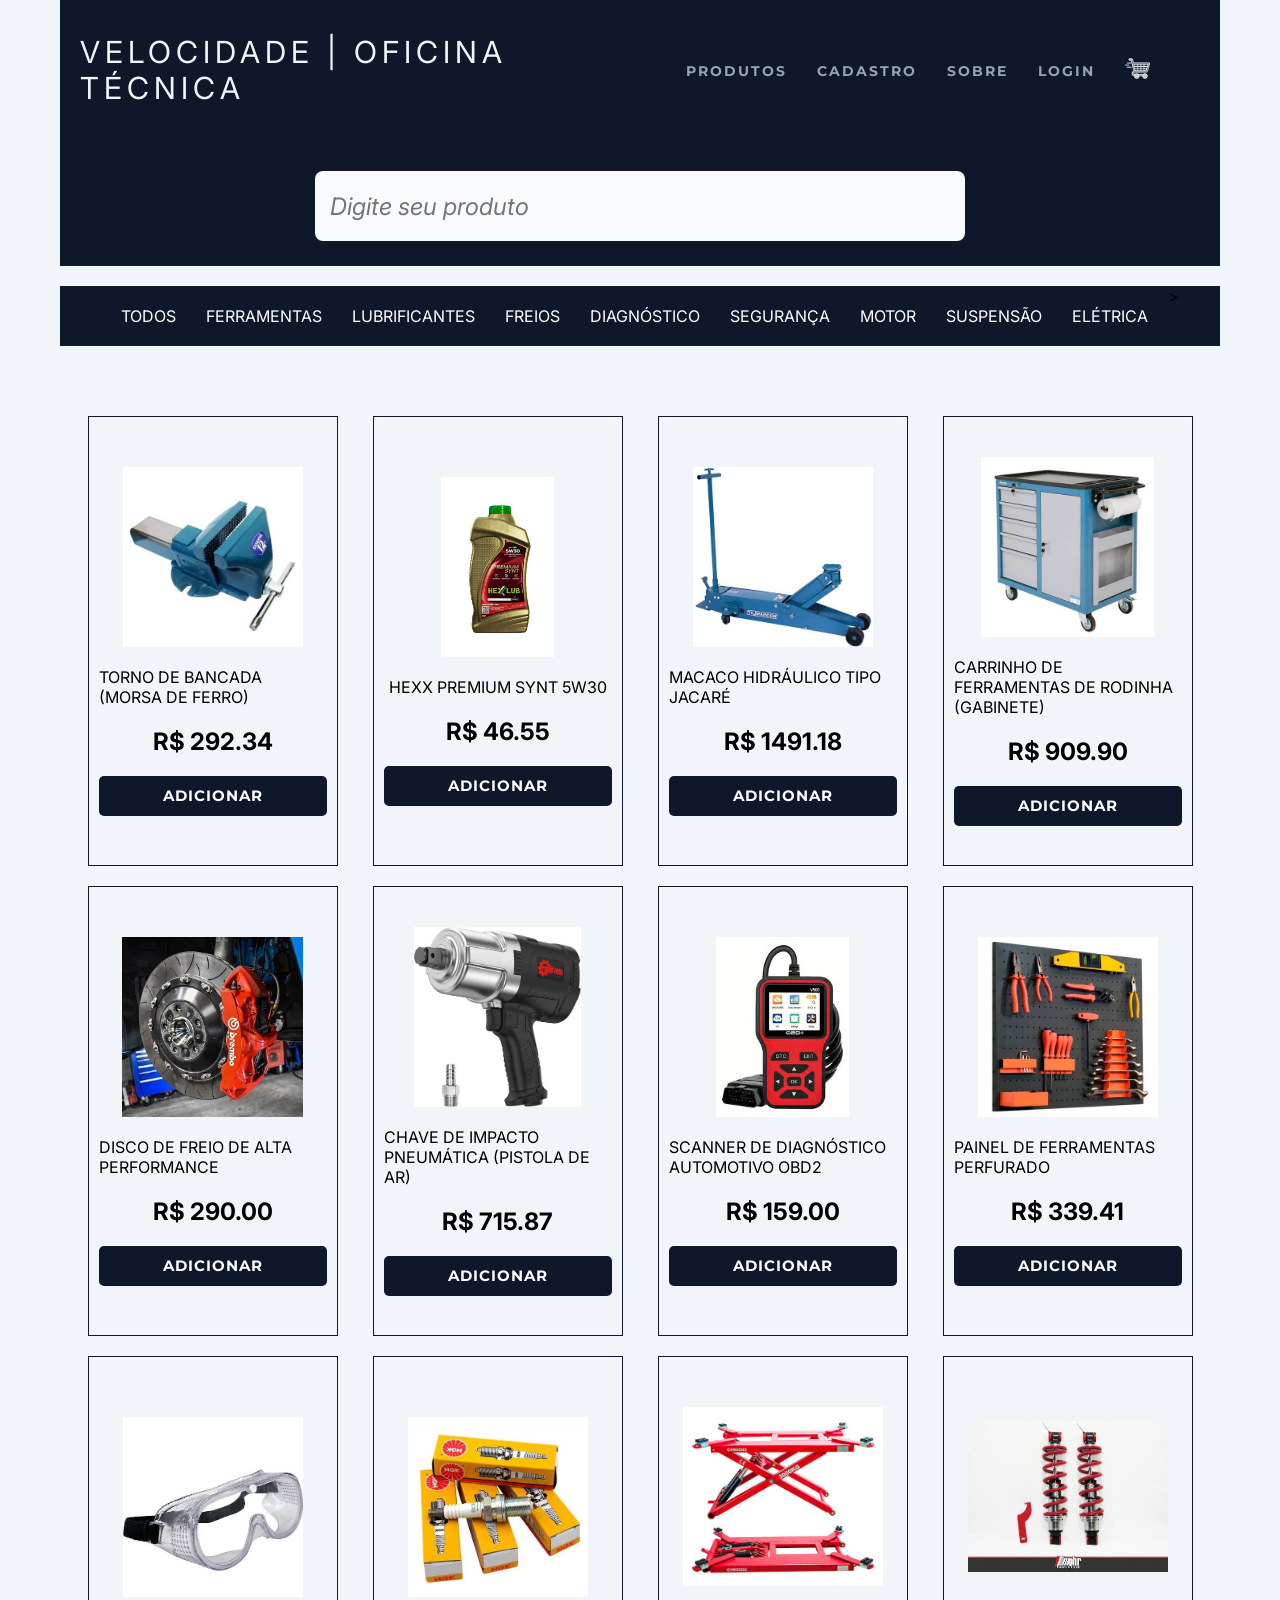
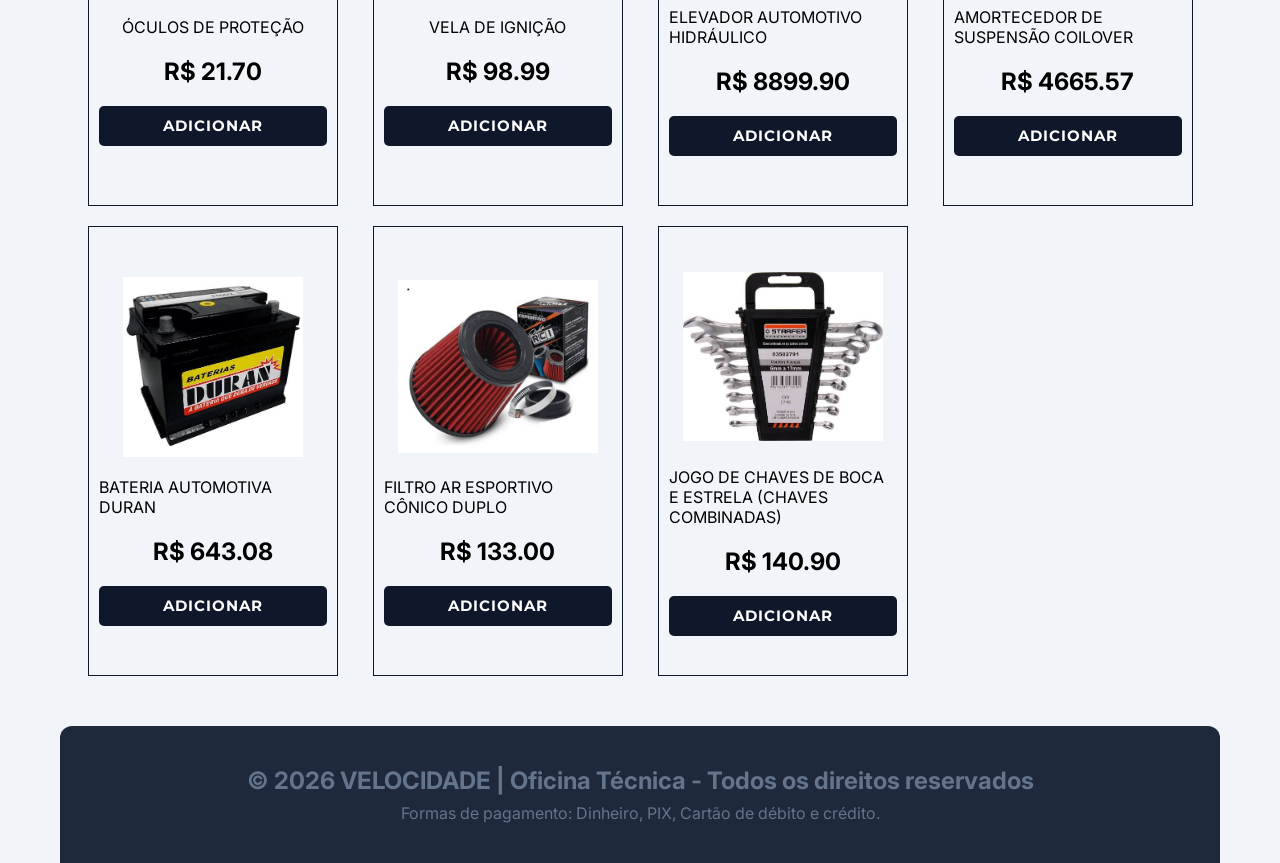
<file: index.html>
<!DOCTYPE html>
<html lang="pt-br">

<head>
    <meta charset="UTF-8">
    <meta name="viewport" content="width=device-width, initial-scale=1.0">
    <title>VELOCIDADE | Oficina Técnica</title>

    <link rel="stylesheet" href="css/style_estrutura_pagina.css">
    <link rel="stylesheet" href="css/style_formulario.css">

    <script src="js/produtos.js" type="module"></script>
    <script src="/js/tela_carrinho.js" type="module"></script>

</head>

<body>

    <main id="geral">

        <header id="cabecalho">
            <div id="logo">
                VELOCIDADE | Oficina Técnica
            </div>

            <nav id="menu">
                <ul> <li><a href="/index.html">Produtos</a></li>
                    <li><a href="paginas/cadastro.html">Cadastro</a></li>
                    <li><a href="/paginas/sobre.html">Sobre</a></li>
                    <li><a href="/paginas/login.html">Login</a></li>
                    <li><a href="paginas/carrinho.html"><img src="/imagens/icone_carrinho.png" alt="carrinho"></a></li>
                </ul>
            </nav>

        </header>

        <section id="pesquisa">
            <input type="text" name="pesquisa" class="input-pesquisa" placeholder="Digite seu produto">
        </section>

        <section id="secoes-produtos">
            <ul id="menu-secoes">
                <li><a href="#" id="todos" class="lnk-secao">Todos</a></li>
                <li><a href="#" id="secao1" class="lnk-secao">Seção 01</a></li>
                <li><a href="#" id="secao2" class="lnk-secao">Seção 02</a></li>
                <li><a href="#" id="secao3" class="lnk-secao">Seção 03</a></li>
                <li><a href="#" id="secao4" class="lnk-secao">Seção 04</a></li>
                <li><a href="#" id="secao5" class="lnk-secao">Seção 05</a></li>
            </ul>>
        </section>

        <section id="cards">

            <div class="card">
                <img src="imagens/Torno de Bancada (Morsa de Ferro).png" alt="Torno de Bancada (Morsa de Ferro)">
                <p>Torno de Bancada (Morsa de Ferro)</p>
                <h3>R$ 292,34</h3>
                <button class="btn-add">Adicionar</button>
            </div>

            <div class="card">
                <img src="imagens/HEXX PREMIUM SYNT 5W30.png" alt="HEXX PREMIUM SYNT">
                <p>HEXX PREMIUM SYNT</p>
                <h3>R$ 46,55</h3>
                <button class="btn-add">Adicionar</button>
            </div>

            <div class="card">
                <img src="imagens/Macaco Hidráulico Tipo Jacaré.png" alt="Macaco Hidráulico Tipo Jacaré">
                <p>Macaco Hidráulico Tipo Jacaré</p>
                <h3>R$ 1.491,18</h3>
                <button class="btn-add">Adicionar</button>
            </div>

            <div class="card">
                <img src="imagens/Carrinho de Ferramentas de Rodinha (Gabinete).png" alt="Carrinho de Ferramentas de Rodinha (Gabinete)">
                <p>Carrinho de Ferramentas de Rodinha (Gabinete)</p>
                <h3>R$ 909,90</h3>
                <button class="btn-add">Adicionar</button>
            </div>

            <div class="card">
                <img src="imagens/Disco de Freio de Alta Performance.png" alt="Disco de Freio de Alta Performance">
                <p>Disco de Freio de Alta Performance</p>
                <h3>R$ 290,00</h3>
                <button class="btn-add">Adicionar</button>
            </div>

            <div class="card">
                <img src="imagens/Chave de Impacto Pneumática (Pistola de Ar).png" alt="Chave de Impacto Pneumática (Pistola de Ar)">
                <p>Chave de Impacto Pneumática (Pistola de Ar)</p>
                <h3>R$ 715,87</h3>
                <button class="btn-add">Adicionar</button>
            </div>

            <div class="card">
                <img src="imagens/Scanner de Diagnóstico Automotivo OBD2.png" alt="Scanner de Diagnóstico Automotivo OBD2">
                <p>Scanner de Diagnóstico Automotivo OBD2</p>
                <h3>R$ 159,00</h3>
                <button class="btn-add">Adicionar</button>
            </div>

            <div class="card">
                <img src="imagens/Painel de Ferramentas Perfurado.png" alt="Painel de Ferramentas Perfurado">
                <p>Painel de Ferramentas Perfurado</p>
                <h3>R$ 339,41</h3>
                <button class="btn-add">Adicionar</button>
            </div>

            <div class="card">
                <img src="imagens/Óculos de Proteção.png" alt="Óculos de Proteção">
                <p>Óculos de Proteção</p>
                <h3>R$ 21,70</h3>
                <button class="btn-add">Adicionar</button>
            </div>

            <div class="card">
                <img src="imagens/Vela de ignição.png" alt="Vela de ignição">
                <p>Vela de ignição</p>
                <h3>R$ 98,99</h3>
                <button class="btn-add">Adicionar</button>
            </div>

            <div class="card">
                <img src="imagens/Elevador Automotivo Hidráulico.png" alt="Elevador Automotivo Hidráulico">
                <p>Elevador Automotivo Hidráulico</p>
                <h3>R$ 8.899,90</h3>
                <button class="btn-add">Adicionar</button>
            </div>

            <div class="card">
                <img src="imagens/Amortecedor de Suspensão Coilover 40.png" alt="Amortecedor de Suspensão Coilover">
                <p>Amortecedor de Suspensão Coilover</p>
                <h3>R$ 4.665,57</h3>
                <button class="btn-add">Adicionar</button>
            </div>

            <div class="card">
                <img src="imagens/Bateria Automotiva Duran.png" alt="Bateria Automotiva Duran">
                <p>Bateria Automotiva Duran</p>
                <h3>R$ 643,08</h3>
                <button class="btn-add">Adicionar</button>
            </div>

            <div class="card">
                <img src="imagens/Filtro Ar Esportivo Cônico Duplo.png" alt="Filtro Ar Esportivo Cônico Duplo">
                <p>Filtro Ar Esportivo Cônico Duplo</p>
                <h3>R$ 133,00</h3>
                <button class="btn-add">Adicionar</button>
            </div>

            <div class="card">
                <img src="imagens/Jogo de Chaves de Boca e Estrela (Chaves Combinadas).png" alt="Jogo de Chaves de Boca e Estrela (Chaves Combinadas)">
                <p>Jogo de Chaves de Boca e Estrela (Chaves Combinadas)</p>
                <h3>R$ 140,90</h3>
                <button class="btn-add">Adicionar</button>
            </div>

        </section>

        <footer id="rodape">
            <h2>&copy; 2026 VELOCIDADE | Oficina Técnica - Todos os direitos reservados</h2>
            <p>Formas de pagamento: Dinheiro, PIX, Cartão de débito e crédito.</p>
        </footer>

    </main>

</body>

</html>
</file>
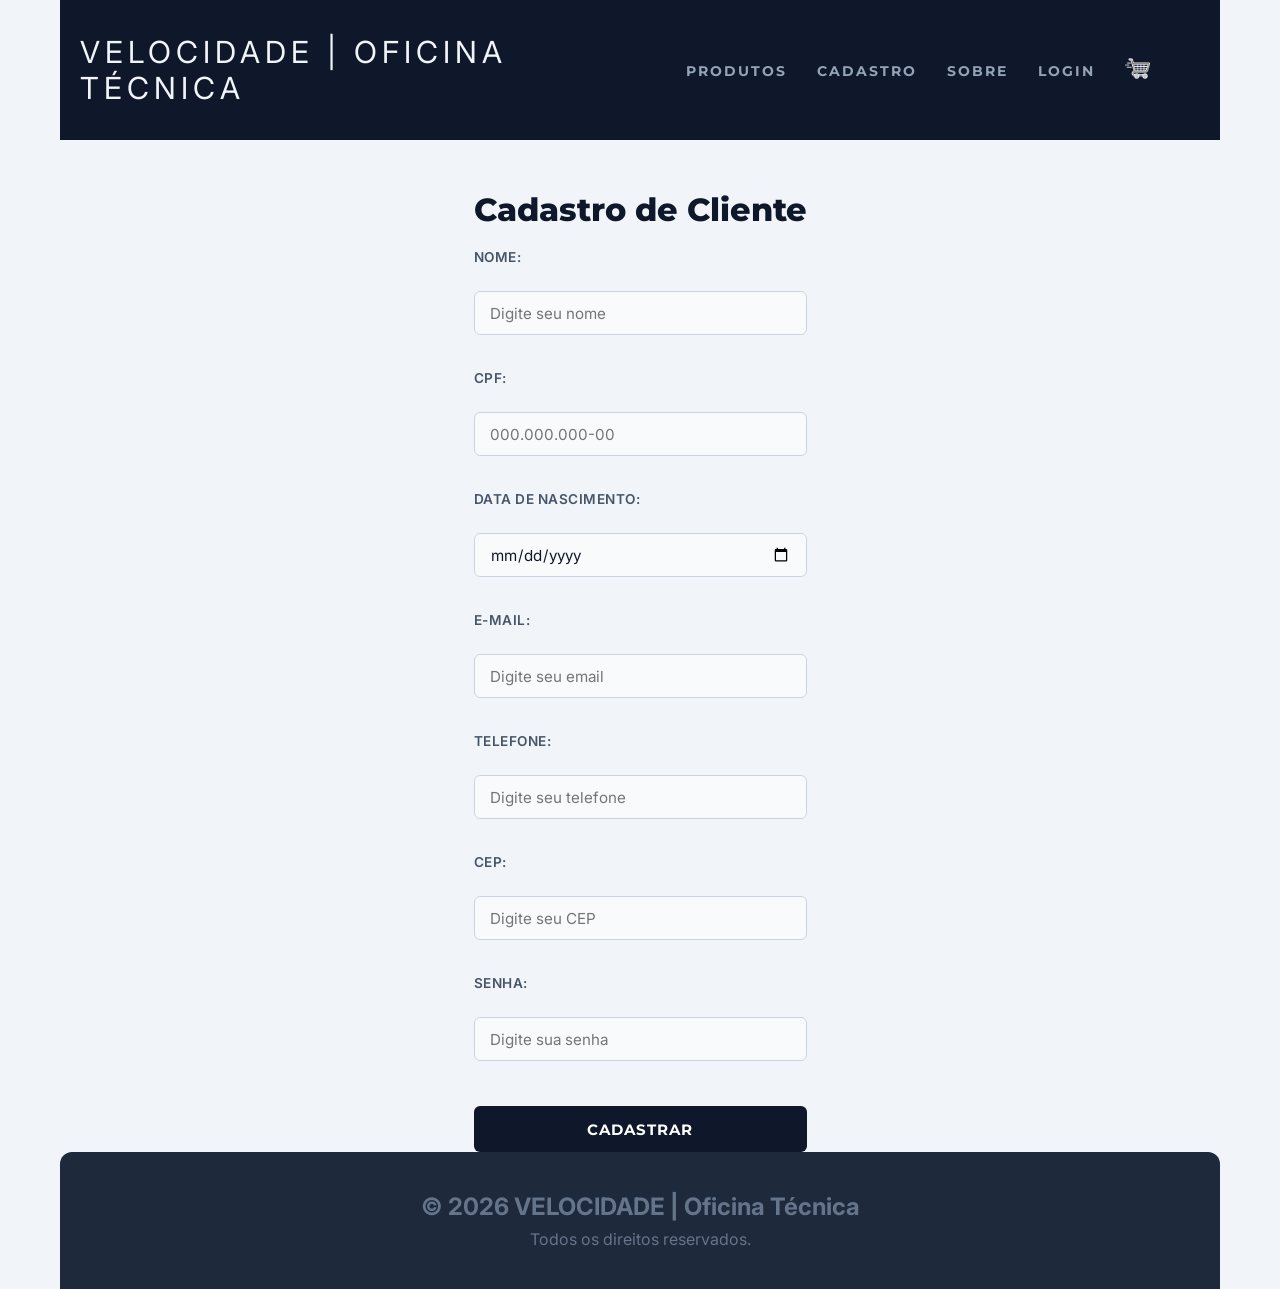
<file: paginas/cadastro.html>
<!DOCTYPE html>
<html lang="pt-br">
<head>
    <meta charset="UTF-8">
    <meta name="viewport" content="width=device-width, initial-scale=1.0">
    <title>Projeto Minha Loja Virtual</title>

    <link rel="stylesheet" href="../css/style_estrutura_pagina.css">
    <script src="../js/consulta_cep.js" defer></script>

<link rel="stylesheet" href="../css/style_formulario.css">
</head>
<body>
    <main id="geral">
        <header id="cabecalho">
            <div id="logo">
                VELOCIDADE | Oficina Técnica
            </div>
            <nav id="menu">
                <ul>
                    <li><a href="/index.html">Produtos</a></li>
                    <li><a href="./cadastro.html">Cadastro</a></li>
                    <li><a href="../paginas/sobre.html">Sobre</a></li>
                    <li><a href="../paginas/login.html">Login</a></li>
                    <li><a href="/paginas/carrinho.html"><img src="/imagens/icone_carrinho.png" alt="Carrinho"></a></li>
                </ul>
            </nav>
        </header>



        </section>


                <section id="cadastro">
        
                    <h1>Cadastro de Cliente</h1>
        
                    <form>
        
                        <label>Nome:</label><br>
                        <input type="text" required placeholder="Digite seu nome"><br><br>
        
                        <label>CPF:</label><br>
                        <input type="text" required placeholder="000.000.000-00"><br><br>
        
                        <label>Data de Nascimento:</label><br>
                        <input type="date" required placeholder="xx/xx/xxxx"><br><br>
        
                        <label>E-mail:</label><br>
                        <input type="email" required placeholder="Digite seu email"><br><br>
        
                        <label>Telefone:</label><br>
                        <input type="tel" required placeholder="Digite seu telefone"><br><br>

                        <label>CEP:</label><br>
                        <input type="text" required placeholder="Digite seu CEP"><br><br>
        
                        <label>Senha:</label><br>
                        <input type="password" required placeholder="Digite sua senha"><br><br>
        
                        <button type="submit">Cadastrar</button>
        
                    </form>
        
                </section>
        
                <footer id="rodape">
                    <h2>&copy; 2026 VELOCIDADE | Oficina Técnica</h2>
                    <p>Todos os direitos reservados.</p>
                </footer>
        
            
    </main>

</div>
    
</body>
</html>
</file>
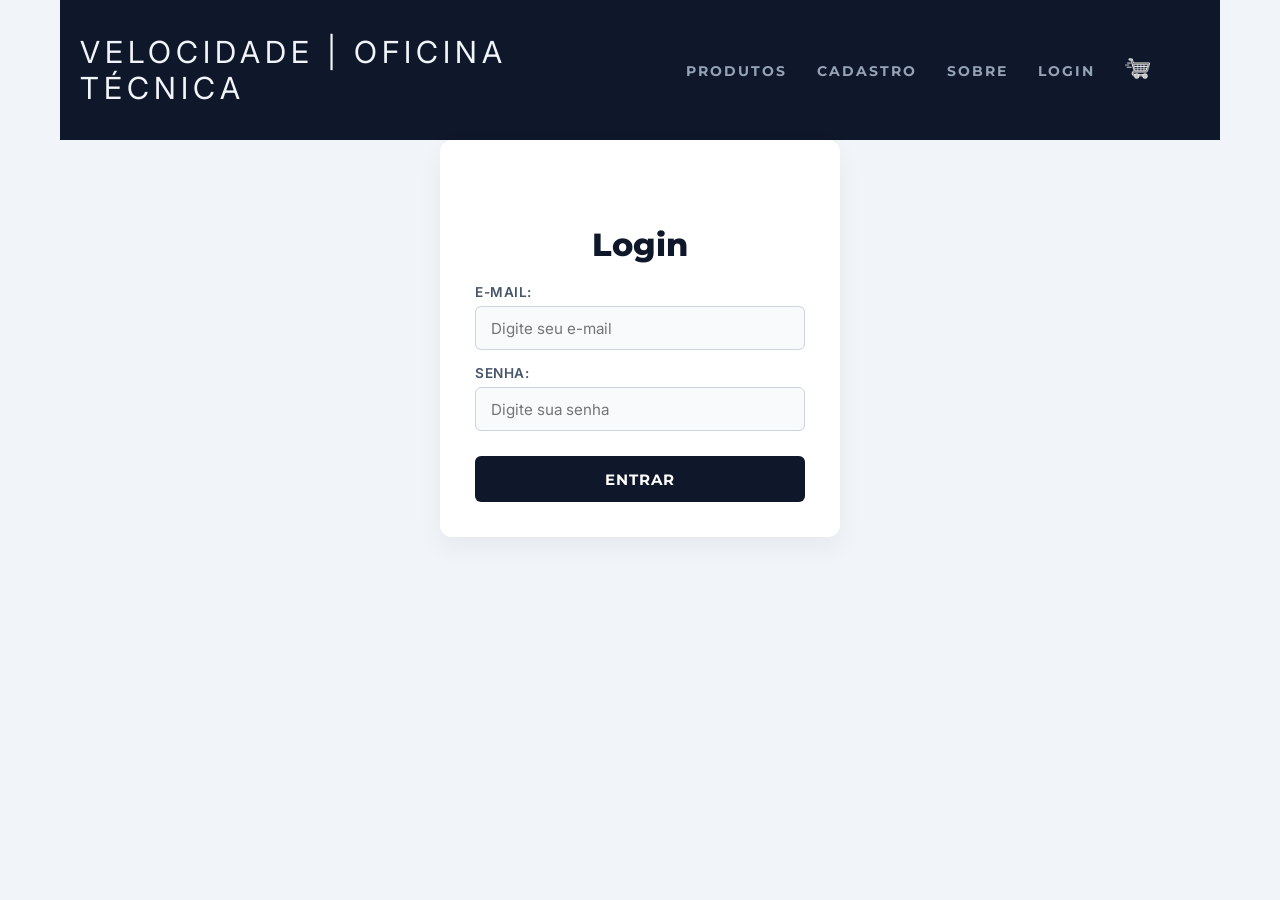
<file: paginas/login.html>
<!DOCTYPE html>
<html lang="pt-br">

<head>
    <meta charset="UTF-8">
    <meta name="viewport" content="width=device-width, initial-scale=1.0">
    <title> VELOCIDADE | Oficina Técnica</title>

   <link rel="stylesheet" href="../css/style_estrutura_pagina.css">

<link rel="stylesheet" href="../css/style_formulario.css">

</head>

<body>
    <main id="geral">
        <header id="cabecalho">
            <div id="logo">
                VELOCIDADE | Oficina Técnica
            </div>

            <nav id="menu">
                <ul>
                    <li><a href="../index.html">Produtos</a></li>
                    <li><a href="../paginas/cadastro.html">Cadastro</a></li>
                    <li> <a href="../paginas/sobre.html">Sobre</a></li>
                    <li><a href="login.html">Login</a></li>
                    <li>
               
                        <a href="../paginas/carrinho.html">
                            <img src="../imagens/icone_carrinho.png" alt="icone_carrinho">
                        </a>
                    </li>
                </ul>
            </nav>

        </header>
            
        <section id="login">

            <h1>Login</h1>
    
            <form id="form-login">
    
                <label for="email">E-mail:</label>
                <input type="email" id="email" name="email" required placeholder="Digite seu e-mail">
    
                <label for="senha">Senha:</label>
                <input type="password" id="senha" name="senha" required placeholder="Digite sua senha">
    
                <button type="submit">Entrar</button>
    
            </form>
    
        </section>
    

      
    </main>

</body>

</html>
</file>
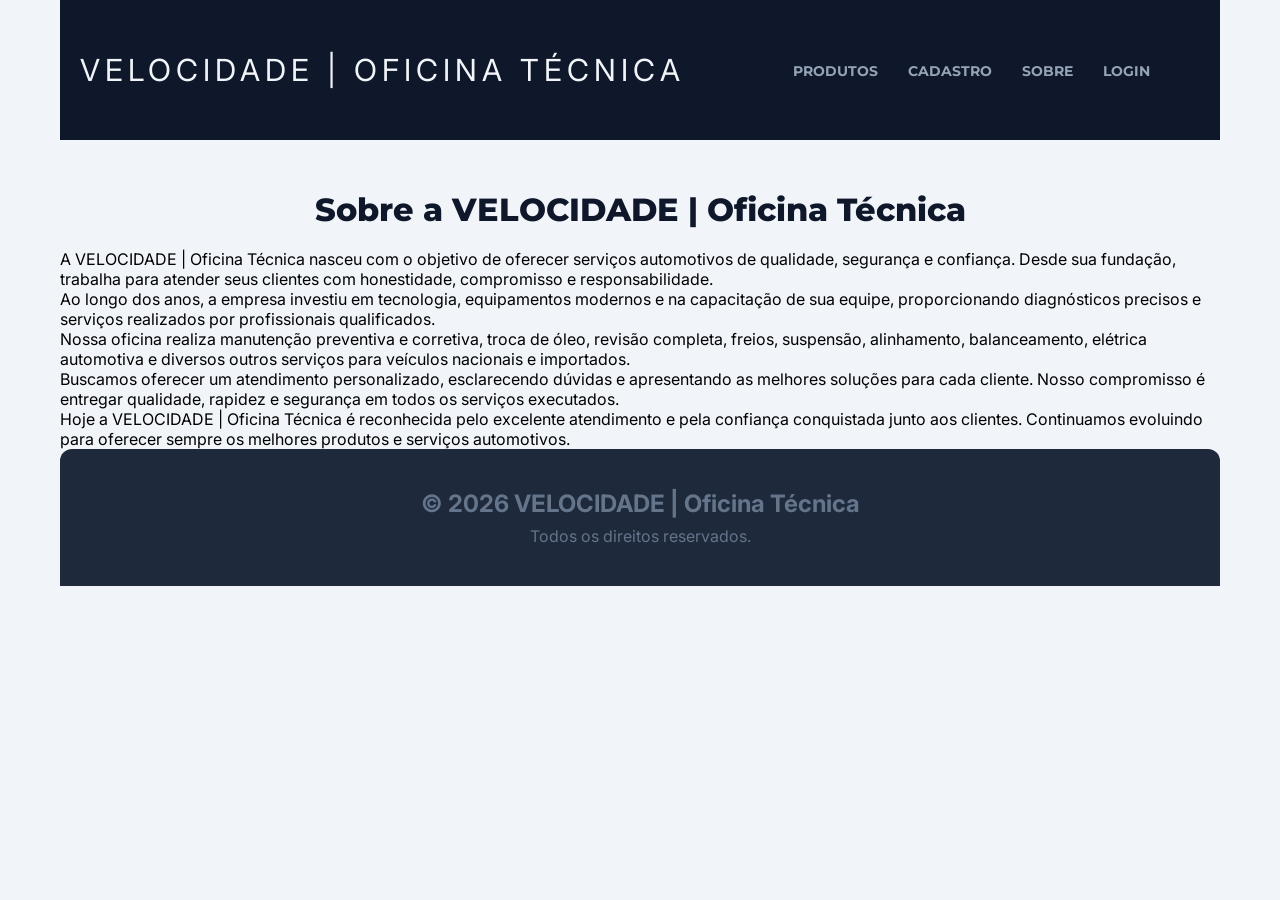
<file: paginas/sobre.html>
<!DOCTYPE html>
<html lang="pt-br">
<head>
    <meta charset="UTF-8">
    <meta name="viewport" content="width=device-width, initial-scale=1.0">
    <title> VELOCIDADE | Oficina Técnica</title>
   <link rel="stylesheet" href="/css/style_formulario.css">
</head>
<body>

<main id="geral">

<header id="cabecalho">

<div id="logo">
VELOCIDADE | Oficina Técnica
</div>

<nav id="menu">
    <ul>
        <li><a href="/index.html">Produtos</a></li>
        <li><a href="../paginas/cadastro.html">Cadastro</a></li>
        <li> <a href="sobre.html">Sobre</a></li>
        <li><a href="../paginas/login.html">Login</a></li>
      
    </ul>
</nav>

</header>

<section id="sobre">

<h1>Sobre a VELOCIDADE | Oficina Técnica</h1>

<p>
A VELOCIDADE | Oficina Técnica nasceu com o objetivo de oferecer serviços automotivos de qualidade, segurança e confiança. Desde sua fundação, trabalha para atender seus clientes com honestidade, compromisso e responsabilidade.
</p>

<p>
Ao longo dos anos, a empresa investiu em tecnologia, equipamentos modernos e na capacitação de sua equipe, proporcionando diagnósticos precisos e serviços realizados por profissionais qualificados.
</p>

<p>
Nossa oficina realiza manutenção preventiva e corretiva, troca de óleo, revisão completa, freios, suspensão, alinhamento, balanceamento, elétrica automotiva e diversos outros serviços para veículos nacionais e importados.
</p>

<p>
Buscamos oferecer um atendimento personalizado, esclarecendo dúvidas e apresentando as melhores soluções para cada cliente. Nosso compromisso é entregar qualidade, rapidez e segurança em todos os serviços executados.
</p>

<p>
Hoje a VELOCIDADE | Oficina Técnica é reconhecida pelo excelente atendimento e pela confiança conquistada junto aos clientes. Continuamos evoluindo para oferecer sempre os melhores produtos e serviços automotivos.
</p>

</section>

<footer id="rodape">
<h2>&copy; 2026 VELOCIDADE | Oficina Técnica</h2>
<p>Todos os direitos reservados.</p>
</footer>

</main>

</body>
</html>
</file>
<file: css/style_estrutura_pagina.css>
@import url('https://fonts.googleapis.com/css2?family=Inter:wght@400;500&family=Montserrat:wght@700;800&display=swap');

*{
    margin:0;
    padding:0;
    box-sizing:border-box;
    font-family:DM Serif Text;
}

:root{
    --cor01:#1e293b;
    --cor02:#0f172a;
    --cor03:#f1f5f9;
    --cor04:#dc2626;
    --cor05:#ffffff;
}

html,
body{
    width:100%;
    margin:0;
    padding:0;
    background:var(--cor01);
    overflow-x:hidden;
}

#geral{
    width:100%;
    min-height:100vh;
    background:var(--cor01);
}

/* CABEÇALHO */

#cabecalho{
    width:100%;
    background:var(--cor02);
    height:130px;

    display:flex;
    justify-content:space-between;
    align-items:center;

    padding:0 40px;
}

#logo{
    font-size:1.9em;
    text-transform:uppercase;
    letter-spacing:5px;
    color:var(--cor03);
}

#menu ul{
    display:flex;
    list-style:none;
    gap:30px;
    align-items:center;
}

#menu ul img{
    width:25px;
    height:25px;
    filter:invert(1);
}

#menu a{
    text-decoration:none;
    color:var(--cor03);
    font-size:1.2em;
    text-transform:lowercase;
    letter-spacing:2px;
}

#menu a:hover{
    color:#94a3b8;
}

/* PESQUISA */

#pesquisa{
    width:100%;
    background:var(--cor02);

    display:flex;
    justify-content:center;
    align-items:center;

    padding:25px 0;
}

#pesquisa input{
    width:650px;
    max-width:90%;
    height:70px;

    border:none;
    border-radius:8px;

    padding:15px;
    font-size:1.5em;
}

#pesquisa input::placeholder{
    font-style:italic;
}

/* SEÇÕES */

#secoes-produtos{
    width:100%;
    background:var(--cor02);

    margin:20px 0;

    display:flex;
    justify-content:center;
}

#menu-secoes{
    display:flex;
    gap:30px;
    flex-wrap:wrap;
    list-style:none;
    padding:20px;
}

.lnk-secao{
    text-decoration:none;
    color:white;
    text-transform:uppercase;
}

.lnk-secao:hover{
    color:#94a3b8;
}

/* CARDS */

#cards{
    width:100%;
    max-width:1200px;

    margin:30px auto;

    display:grid;
    grid-template-columns:repeat(auto-fit,minmax(250px,1fr));

    gap:20px;

    padding:20px;

    background:var(--cor03);
}

.card{
    width:250px;
    min-height:450px;

    margin:auto;

    border:1px solid var(--cor02);

    display:flex;
    flex-direction:column;
    justify-content:center;
    align-items:center;

    padding:10px;
}

.card img{
    width:200px;
    height:180px;
    object-fit:contain;
}

.card p{
    margin:20px 0;
    text-transform:uppercase;
}

.card h3{
    font-size:2em;
    color:var(--cor01);
}

.card button{
    width:100%;
    height:40px;

    margin-top:20px;

    border:none;
    border-radius:5px;

    background:var(--cor02);
    color:white;

    cursor:pointer;
}

/* RODAPÉ */

#rodape{
    width:100%;
    background:var(--cor02);
    color:white;

    padding:40px;

    text-align:center;
}
</file>
<file: css/style_formulario.css>
@import url('https://fonts.googleapis.com/css2?family=Inter:wght@400;500;600&family=Montserrat:wght@700;800&display=swap');



:root {
    --cor01: #1e293b; 
    --cor02: #0f172a; 
    --cor03: #f1f5f9; 
    --cor04: #fefdfd;
    --cor05: #ffffff; 
}

* {
    margin: 0;
    padding: 0;
    box-sizing: border-box;
    font-family: 'Inter', sans-serif;
    transition: all 0.25s ease-in-out;
}

body {
    background-color: var(--cor03);
    display: flex;
    justify-content: center;
}

#geral {
    display: flex;
    flex-direction: column;
    align-items: center;
    width: 100%;
    max-width: 1200px;
    background-color: var(--cor03);
    padding: 0 20px;
}

#cabecalho {
    background-color: var(--cor02);
    display: flex;
    justify-content: space-between;
    align-items: center;
    padding: 70px 20px;
    height: 120px;
    width: 100%;

}

#logo {
    font-size: 1.9em;
    text-transform: uppercase;
    letter-spacing: 5px;
    text-decoration: none;
    color: var(--cor03);
}

#menu ul {
    display: flex;
    gap: 30px;
    list-style: none;
    padding: 50px;
}

#menu a:link,
#menu a:visited {
    color: #7a650e;
    text-decoration: none;
    font-size: 1.9em;
    text-transform: lowercase;
}

#menu a:link,
#menu a:visited {
    font-family: 'Montserrat', sans-serif;
    font-weight: 700;
    font-size: 0.9em;
    text-transform: uppercase;
    text-decoration: none;
    color: #94a3b8; 
}
#menu img{
    filter: invert(1);
}

#menu a:hover {
    color: var(--cor05);
}

#menu a:active {
    font-size: 1.6em;
    text-transform: lowercase;
    letter-spacing: 2px;
    text-decoration: none;
    color: var(--cor02);
}

.carrinho {
    width: 32px;
    height: 32px;
}
h1 {
    font-family: 'Montserrat', sans-serif;
    font-weight: 800;
    color: var(--cor02);
    font-size: 2em;
    margin: 50px 0 20px 0;
    text-align: center;
}


#login {
    background-color: var(--cor05);
    padding: 35px;
    border-radius: 12px;
    box-shadow: 0 10px 25px rgba(0, 0, 0, 0.05);
    width: 100%;
    max-width: 400px; 
    margin-bottom: 50px;
}

label {
    display: block;
    margin-top: 15px;
    font-size: 0.85em;
    font-weight: 600;
    color: #475569;
    text-transform: uppercase;
    letter-spacing: 0.5px;
}

input {
    width: 100%; 
    height: 44px;
    padding: 0 15px;
    margin-top: 6px;
    border: 1.5px solid #cbd5e1;
    border-radius: 6px;
    color: var(--cor02);
    font-size: 0.95em;
    background-color: #f8fafc;
    outline: none;
}

input:focus {
    border-color: var(--cor04);
    background-color: var(--cor05);
    box-shadow: 0 0 0 3px rgba(220, 38, 38, 0.15);
}

button {
    width: 100%;
    height: 46px;
    padding: 0;
    border: none;
    border-radius: 6px;
    display: block;
    margin-top: 25px;
    background-color: var(--cor02);
    color: var(--cor05);
    font-family: 'Montserrat', sans-serif;
    font-weight: 700;
    font-size: 0.95em;
    text-transform: uppercase;
    letter-spacing: 1px;
    cursor: pointer;
}

button:hover {
    background-color: var(--cor04); 
}


#rodape {
    width: 100%;
    height: auto;
    padding: 40px 20px;
    background-color: var(--cor01);
    border-radius: 12px 12px 0 0;
    color: #64748b;
    display: flex;
    flex-direction: column;
    align-items: center;
    justify-content: center;
    gap: 8px;
}
</file>
